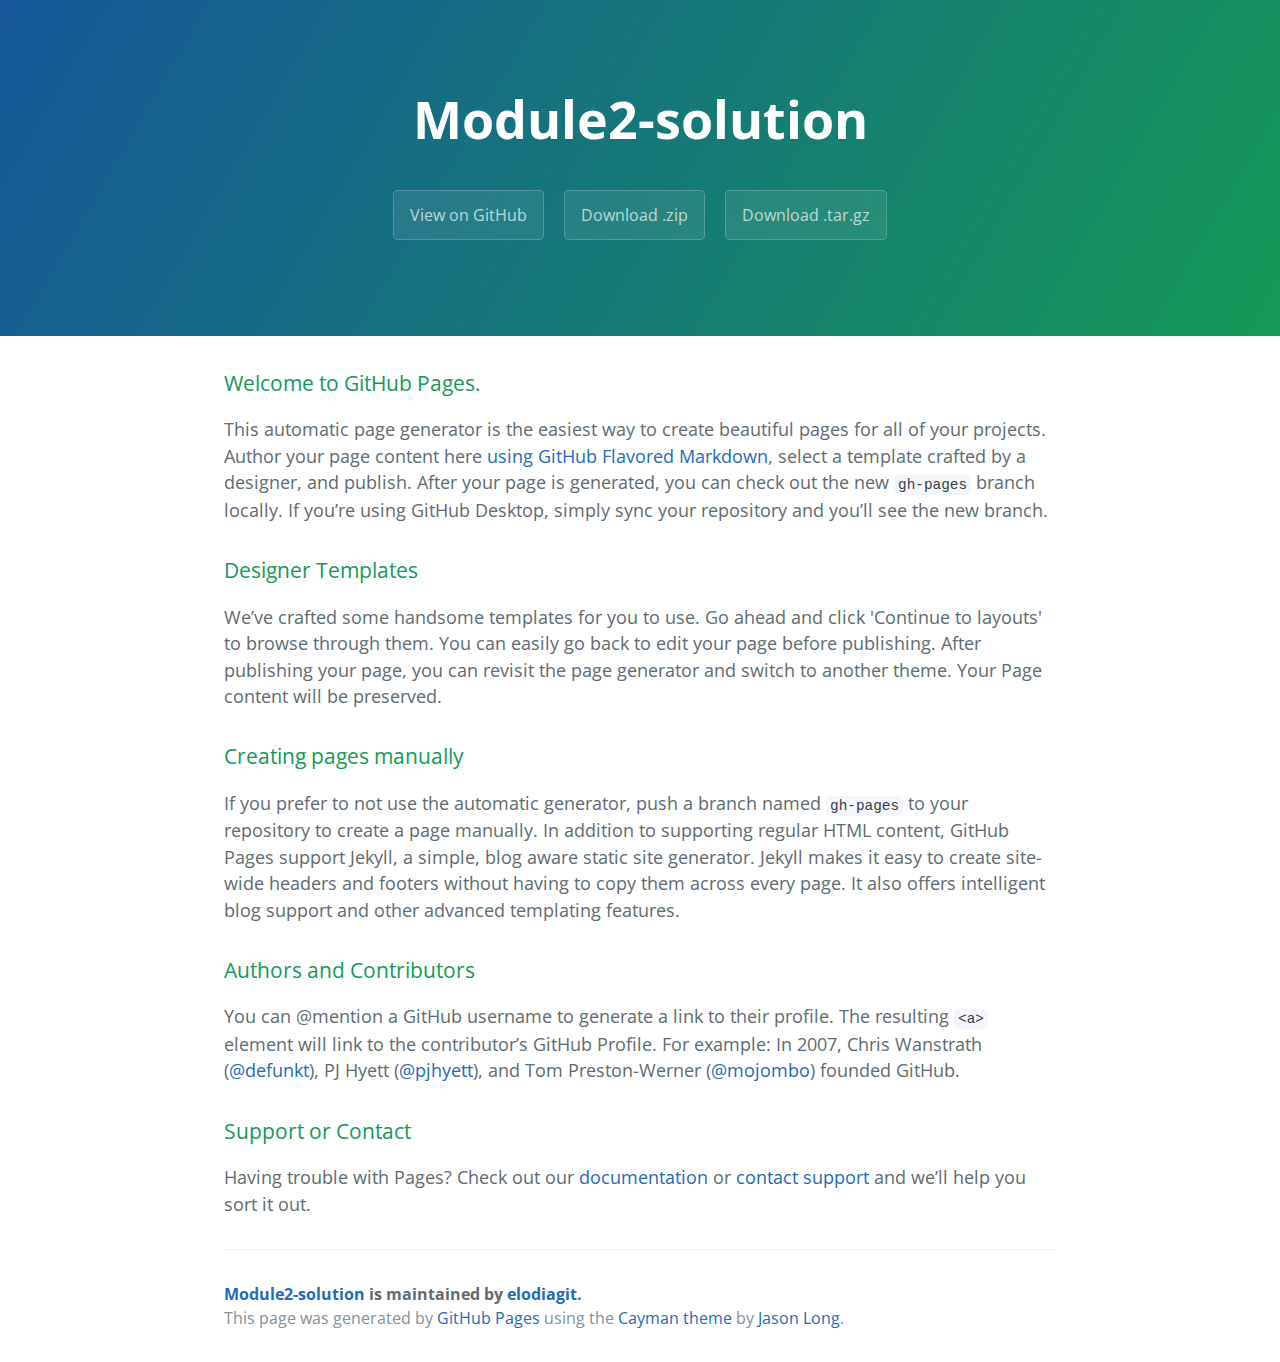
<file: index.html>
<!DOCTYPE html>
<html lang="en-us">
  <head>
    <meta charset="UTF-8">
    <title>Module2-solution by elodiagit</title>
    <meta name="viewport" content="width=device-width, initial-scale=1">
    <link rel="stylesheet" type="text/css" href="stylesheets/normalize.css" media="screen">
    <link href='https://fonts.googleapis.com/css?family=Open+Sans:400,700' rel='stylesheet' type='text/css'>
    <link rel="stylesheet" type="text/css" href="stylesheets/stylesheet.css" media="screen">
    <link rel="stylesheet" type="text/css" href="stylesheets/github-light.css" media="screen">
  </head>
  <body>
    <section class="page-header">
      <h1 class="project-name">Module2-solution</h1>
      <h2 class="project-tagline"></h2>
      <a href="https://github.com/elodiagit/module2-solution" class="btn">View on GitHub</a>
      <a href="https://github.com/elodiagit/module2-solution/zipball/master" class="btn">Download .zip</a>
      <a href="https://github.com/elodiagit/module2-solution/tarball/master" class="btn">Download .tar.gz</a>
    </section>

    <section class="main-content">
      <h3>
<a id="welcome-to-github-pages" class="anchor" href="#welcome-to-github-pages" aria-hidden="true"><span aria-hidden="true" class="octicon octicon-link"></span></a>Welcome to GitHub Pages.</h3>

<p>This automatic page generator is the easiest way to create beautiful pages for all of your projects. Author your page content here <a href="https://guides.github.com/features/mastering-markdown/">using GitHub Flavored Markdown</a>, select a template crafted by a designer, and publish. After your page is generated, you can check out the new <code>gh-pages</code> branch locally. If you’re using GitHub Desktop, simply sync your repository and you’ll see the new branch.</p>

<h3>
<a id="designer-templates" class="anchor" href="#designer-templates" aria-hidden="true"><span aria-hidden="true" class="octicon octicon-link"></span></a>Designer Templates</h3>

<p>We’ve crafted some handsome templates for you to use. Go ahead and click 'Continue to layouts' to browse through them. You can easily go back to edit your page before publishing. After publishing your page, you can revisit the page generator and switch to another theme. Your Page content will be preserved.</p>

<h3>
<a id="creating-pages-manually" class="anchor" href="#creating-pages-manually" aria-hidden="true"><span aria-hidden="true" class="octicon octicon-link"></span></a>Creating pages manually</h3>

<p>If you prefer to not use the automatic generator, push a branch named <code>gh-pages</code> to your repository to create a page manually. In addition to supporting regular HTML content, GitHub Pages support Jekyll, a simple, blog aware static site generator. Jekyll makes it easy to create site-wide headers and footers without having to copy them across every page. It also offers intelligent blog support and other advanced templating features.</p>

<h3>
<a id="authors-and-contributors" class="anchor" href="#authors-and-contributors" aria-hidden="true"><span aria-hidden="true" class="octicon octicon-link"></span></a>Authors and Contributors</h3>

<p>You can @mention a GitHub username to generate a link to their profile. The resulting <code>&lt;a&gt;</code> element will link to the contributor’s GitHub Profile. For example: In 2007, Chris Wanstrath (<a href="https://github.com/defunkt" class="user-mention">@defunkt</a>), PJ Hyett (<a href="https://github.com/pjhyett" class="user-mention">@pjhyett</a>), and Tom Preston-Werner (<a href="https://github.com/mojombo" class="user-mention">@mojombo</a>) founded GitHub.</p>

<h3>
<a id="support-or-contact" class="anchor" href="#support-or-contact" aria-hidden="true"><span aria-hidden="true" class="octicon octicon-link"></span></a>Support or Contact</h3>

<p>Having trouble with Pages? Check out our <a href="https://help.github.com/pages">documentation</a> or <a href="https://github.com/contact">contact support</a> and we’ll help you sort it out.</p>

      <footer class="site-footer">
        <span class="site-footer-owner"><a href="https://github.com/elodiagit/module2-solution">Module2-solution</a> is maintained by <a href="https://github.com/elodiagit">elodiagit</a>.</span>

        <span class="site-footer-credits">This page was generated by <a href="https://pages.github.com">GitHub Pages</a> using the <a href="https://github.com/jasonlong/cayman-theme">Cayman theme</a> by <a href="https://twitter.com/jasonlong">Jason Long</a>.</span>
      </footer>

    </section>

  
  </body>
</html>
</file>
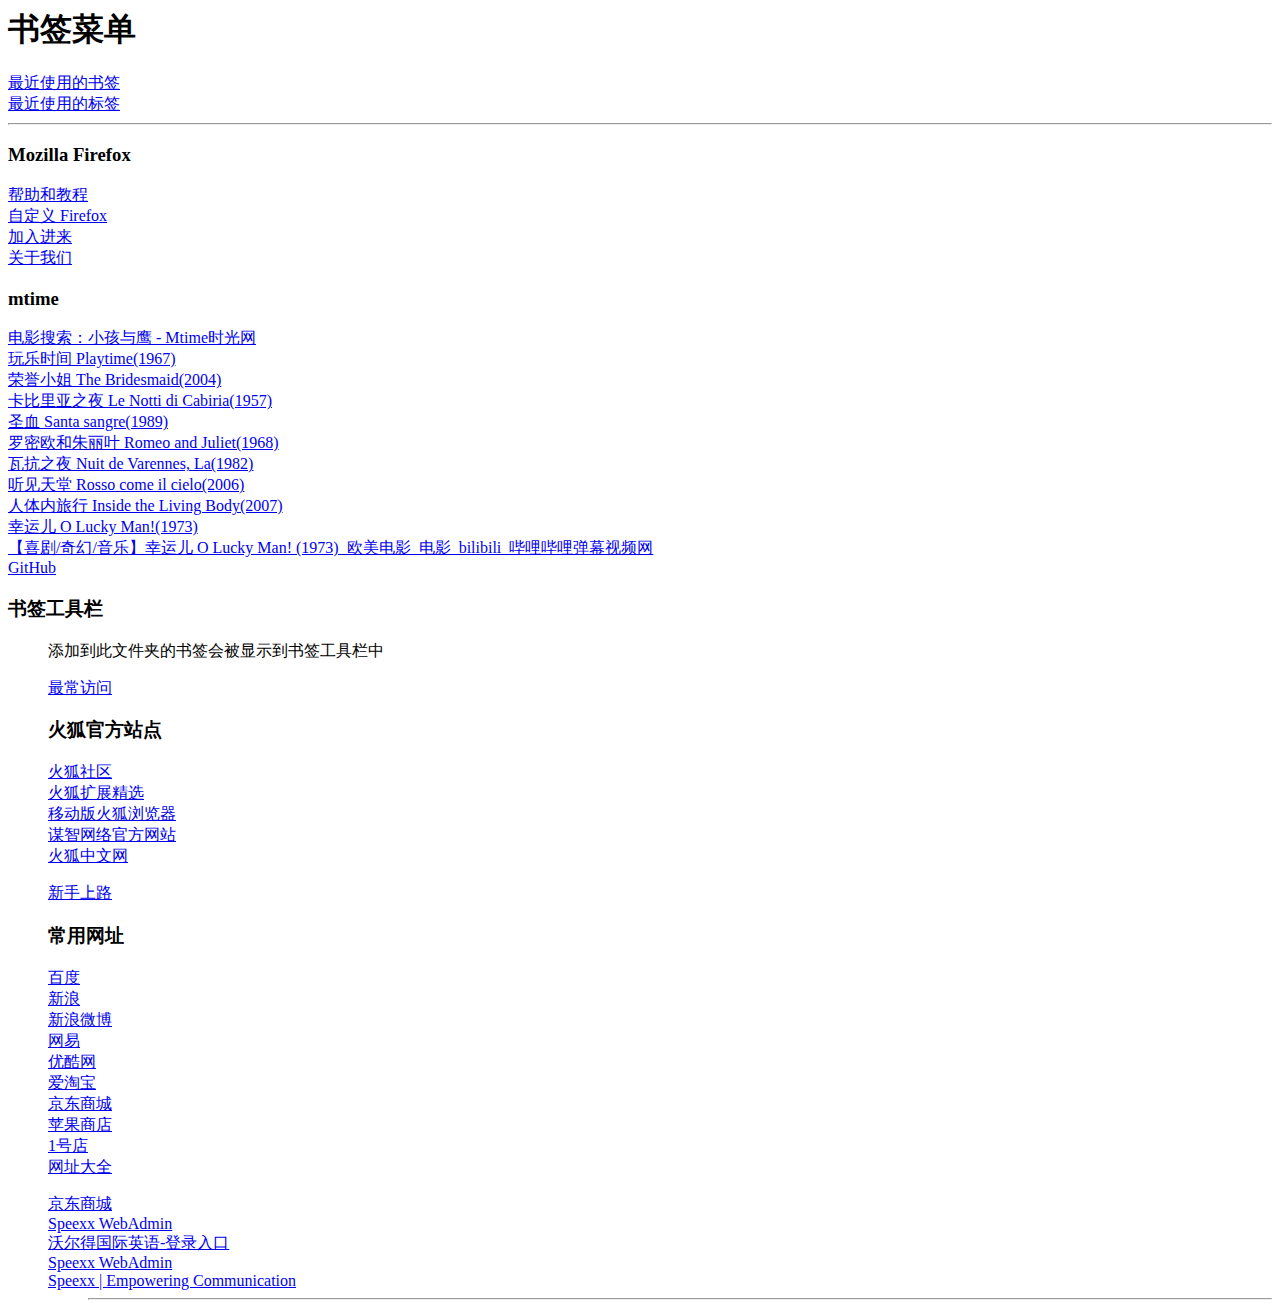
<file: bookmarks.html>
<!DOCTYPE NETSCAPE-Bookmark-file-1>
<!-- This is an automatically generated file.
     It will be read and overwritten.
     DO NOT EDIT! -->
<META HTTP-EQUIV="Content-Type" CONTENT="text/html; charset=UTF-8">
<TITLE>Bookmarks</TITLE>
<H1>书签菜单</H1>

<DL><p>
    <DT><A HREF="place:folder=BOOKMARKS_MENU&folder=UNFILED_BOOKMARKS&folder=TOOLBAR&queryType=1&sort=12&maxResults=10&excludeQueries=1" ADD_DATE="1463811047" LAST_MODIFIED="1472281223">最近使用的书签</A>
    <DT><A HREF="place:type=6&sort=14&maxResults=10" ADD_DATE="1472281227" LAST_MODIFIED="1472281227">最近使用的标签</A>
    <HR>    <DT><H3 ADD_DATE="1463811040" LAST_MODIFIED="1463811040">Mozilla Firefox</H3>
    <DL><p>
        <DT><A HREF="https://www.mozilla.org/zh-CN/firefox/help/" ADD_DATE="1463811040" LAST_MODIFIED="1463811040" ICON_URI="http://www.mozilla.org/2005/made-up-favicon/1-1463811040315" ICON="[data-uri]">帮助和教程</A>
        <DT><A HREF="https://www.mozilla.org/zh-CN/firefox/customize/" ADD_DATE="1463811040" LAST_MODIFIED="1463811040" ICON_URI="http://www.mozilla.org/2005/made-up-favicon/2-1463811040318" ICON="[data-uri]">自定义 Firefox</A>
        <DT><A HREF="https://www.mozilla.org/zh-CN/contribute/" ADD_DATE="1463811040" LAST_MODIFIED="1463811040" ICON_URI="http://www.mozilla.org/2005/made-up-favicon/3-1463811040322" ICON="[data-uri]">加入进来</A>
        <DT><A HREF="https://www.mozilla.org/zh-CN/about/" ADD_DATE="1463811040" LAST_MODIFIED="1463811040" ICON_URI="http://www.mozilla.org/2005/made-up-favicon/4-1463811040325" ICON="[data-uri]">关于我们</A>
    </DL><p>
    <DT><H3 ADD_DATE="1481964005" LAST_MODIFIED="1481964010">mtime</H3>
    <DL><p>
        <DT><A HREF="http://search.mtime.com/search/?q=%E5%B0%8F%E5%AD%A9%E4%B8%8E%E9%B9%B0" ADD_DATE="1481964005" LAST_MODIFIED="1481964005">电影搜索：小孩与鹰 - Mtime时光网</A>
        <DT><A HREF="http://movie.mtime.com/12509/" ADD_DATE="1481964005" LAST_MODIFIED="1481964005">玩乐时间 Playtime(1967)</A>
        <DT><A HREF="http://movie.mtime.com/18942/" ADD_DATE="1481964005" LAST_MODIFIED="1481964005">荣誉小姐 The Bridesmaid(2004)</A>
        <DT><A HREF="http://movie.mtime.com/18730/" ADD_DATE="1481964005" LAST_MODIFIED="1481964005">卡比里亚之夜 Le Notti di Cabiria(1957)</A>
        <DT><A HREF="http://movie.mtime.com/19396/" ADD_DATE="1481964005" LAST_MODIFIED="1481964005">圣血 Santa sangre(1989)</A>
        <DT><A HREF="http://movie.mtime.com/29490/" ADD_DATE="1481964005" LAST_MODIFIED="1481964005">罗密欧和朱丽叶 Romeo and Juliet(1968)</A>
        <DT><A HREF="http://movie.mtime.com/30136/" ADD_DATE="1481964005" LAST_MODIFIED="1481964005">瓦抗之夜 Nuit de Varennes, La(1982)</A>
        <DT><A HREF="http://movie.mtime.com/56041/" ADD_DATE="1481964005" LAST_MODIFIED="1481964005">听见天堂 Rosso come il cielo(2006)</A>
        <DT><A HREF="http://movie.mtime.com/123318/" ADD_DATE="1481964005" LAST_MODIFIED="1481964005">人体内旅行 Inside the Living Body(2007)</A>
        <DT><A HREF="http://movie.mtime.com/18626/" ADD_DATE="1481964005" LAST_MODIFIED="1481964005">幸运儿 O Lucky Man!(1973)</A>
        <DT><A HREF="http://www.bilibili.com/video/av2917349/" ADD_DATE="1481964005" LAST_MODIFIED="1481964005">【喜剧/奇幻/音乐】幸运儿 O Lucky Man! (1973)_欧美电影_电影_bilibili_哔哩哔哩弹幕视频网</A>
        <DT><A HREF="https://github.com/" ADD_DATE="1481964005" LAST_MODIFIED="1481964005">GitHub</A>
    </DL><p>
    <DT><H3 ADD_DATE="1463811037" LAST_MODIFIED="1481963785" PERSONAL_TOOLBAR_FOLDER="true">书签工具栏</H3>
    <DD>添加到此文件夹的书签会被显示到书签工具栏中
    <DL><p>
        <DT><A HREF="place:sort=8&maxResults=10" ADD_DATE="1472281226" LAST_MODIFIED="1472281227">最常访问</A>
        <DT><H3 ADD_DATE="1463811040" LAST_MODIFIED="1463811043">火狐官方站点</H3>
        <DL><p>
            <DT><A HREF="http://mozilla.com.cn/?src=ffbookmark" ADD_DATE="1463811040" LAST_MODIFIED="1463811040">火狐社区</A>
            <DT><A HREF="http://mozilla.com.cn/topic/1/?src=ffbookmark" ADD_DATE="1463811040" LAST_MODIFIED="1463811040">火狐扩展精选</A>
            <DT><A HREF="http://firefox.com.cn/download/mobile/?src=ffbookmark" ADD_DATE="1463811041" LAST_MODIFIED="1463811041">移动版火狐浏览器</A>
            <DT><A HREF="http://www.firefox.com.cn/" ADD_DATE="1463811043" LAST_MODIFIED="1463811043">谋智网络官方网站</A>
            <DT><A HREF="http://www.firefoxchina.cn/" ADD_DATE="1463811043" LAST_MODIFIED="1463811043">火狐中文网</A>
        </DL><p>
        <DT><A HREF="https://www.mozilla.org/zh-CN/firefox/central/" ADD_DATE="1463811040" LAST_MODIFIED="1463811040" ICON_URI="http://www.mozilla.org/2005/made-up-favicon/0-1463811040309" ICON="[data-uri]">新手上路</A>
        <DT><H3 ADD_DATE="1463811044" LAST_MODIFIED="1463811045">常用网址</H3>
        <DL><p>
            <DT><A HREF="https://www.baidu.com/index.php?tn=monline_3_dg" ADD_DATE="1463811044" LAST_MODIFIED="1463811044" ICON_URI="https://www.baidu.com/favicon.ico" ICON="[data-uri]" SHORTCUTURL="mozcn:baidu:home">百度</A>
            <DT><A HREF="http://www.sina.com.cn/" ADD_DATE="1463811044" LAST_MODIFIED="1463811044">新浪</A>
            <DT><A HREF="http://weibo.com/?c=spr_web_sq_firefox_weibo_t001" ADD_DATE="1463811044" LAST_MODIFIED="1463811044" ICON_URI="http://weibo.com/favicon.ico" ICON="[data-uri]" SHORTCUTURL="mozcn:weibo:home">新浪微博</A>
            <DT><A HREF="http://www.163.com/" ADD_DATE="1463811044" LAST_MODIFIED="1463811044" ICON_URI="http://www.163.com/favicon.ico" ICON="[data-uri]">网易</A>
            <DT><A HREF="http://youku.com/" ADD_DATE="1463811044" LAST_MODIFIED="1463811044">优酷网</A>
            <DT><A HREF="http://ai.taobao.com/?pid=mm_28347190_2425761_17624777" ADD_DATE="1463811044" LAST_MODIFIED="1463811044" SHORTCUTURL="mozcn:taobao:legacy">爱淘宝</A>
            <DT><A HREF="http://union.click.jd.com/jdc?e=&p=AiIBZRprFDJWWA1FBCVbV0IUEEULRFRBSkAOClBMW0srE1ZWRwVWWTp3AmxCFGgMdFRAWwAeOxkOIgZlGFgUBhEGVxJeJTJzdWU%3D&t=W1dCFBBFC0RUQUpADgpQTFtL" ADD_DATE="1463811045" LAST_MODIFIED="1463811045" SHORTCUTURL="mozcn:jd:union">京东商城</A>
            <DT><A HREF="http://aos.prf.hn/click/camref:111lEF" ADD_DATE="1463811045" LAST_MODIFIED="1463811045" ICON_URI="fake-favicon-uri:http://aos.prf.hn/click/camref:111lEF" ICON="[data-uri]" SHORTCUTURL="mozcn:applestore:home">苹果商店</A>
            <DT><A HREF="http://www.yihaodian.com/?tracker_u=10977119545" ADD_DATE="1463811045" LAST_MODIFIED="1463811045" SHORTCUTURL="mozcn:yhd:home">1号店</A>
            <DT><A HREF="http://www.hao123.com/?tn=12092018_12_hao_pg" ADD_DATE="1463811045" LAST_MODIFIED="1463811045" SHORTCUTURL="mozcn:hao123:home">网址大全</A>
        </DL><p>
        <DT><A HREF="https://c.duomai.com/track.php?site_id=347&aid=61&euid=&t=http%3A%2F%2Fwww.jd.com%2F" ADD_DATE="1463811046" LAST_MODIFIED="1478778426" ICON_URI="fake-favicon-uri:https://c.duomai.com/track.php?site_id=347&aid=61&euid=&t=http%3A%2F%2Fwww.jd.com%2F" ICON="[data-uri]" SHORTCUTURL="mozcn:toolbar:jd">京东商城</A>
        <DT><A HREF="http://portal.speexx.cn/webadmin/" ADD_DATE="1464568280" LAST_MODIFIED="1464568280" ICON_URI="http://portal.speexx.cn/favicon.ico" ICON="[data-uri]" LAST_CHARSET="UTF-8">Speexx WebAdmin</A>
        <DD>
        <DT><A HREF="http://portal.365world.com/" ADD_DATE="1464568297" LAST_MODIFIED="1464568297" LAST_CHARSET="UTF-8">沃尔得国际英语-登录入口</A>
        <DD>
        <DT><A HREF="http://portal.speexx.cn/webadmin/#!/new-users" ADD_DATE="1479276000" LAST_MODIFIED="1479276000" ICON_URI="http://portal.speexx.cn/favicon.ico" ICON="[data-uri]" LAST_CHARSET="UTF-8">Speexx WebAdmin</A>
        <DD>
        <DT><A HREF="http://portal.speexx.cn/login" ADD_DATE="1479897747" LAST_MODIFIED="1479897748" ICON_URI="http://portal.speexx.cn/favicon.ico" ICON="[data-uri]" LAST_CHARSET="UTF-8">Speexx | Empowering Communication</A>
        <DD>
        <HR>    </DL><p>
</DL>
</file>
<file: stylesheets/stylesheet.css>
* {
  box-sizing: border-box; }

body {
  padding: 0;
  margin: 0;
  font-family: "Open Sans", "Helvetica Neue", Helvetica, Arial, sans-serif;
  font-size: 16px;
  line-height: 1.5;
  color: #606c71; }

a {
  color: #1e6bb8;
  text-decoration: none; }
  a:hover {
    text-decoration: underline; }

.btn {
  display: inline-block;
  margin-bottom: 1rem;
  color: rgba(255, 255, 255, 0.7);
  background-color: rgba(255, 255, 255, 0.08);
  border-color: rgba(255, 255, 255, 0.2);
  border-style: solid;
  border-width: 1px;
  border-radius: 0.3rem;
  transition: color 0.2s, background-color 0.2s, border-color 0.2s; }
  .btn + .btn {
    margin-left: 1rem; }

.btn:hover {
  color: rgba(255, 255, 255, 0.8);
  text-decoration: none;
  background-color: rgba(255, 255, 255, 0.2);
  border-color: rgba(255, 255, 255, 0.3); }

@media screen and (min-width: 64em) {
  .btn {
    padding: 0.75rem 1rem; } }

@media screen and (min-width: 42em) and (max-width: 64em) {
  .btn {
    padding: 0.6rem 0.9rem;
    font-size: 0.9rem; } }

@media screen and (max-width: 42em) {
  .btn {
    display: block;
    width: 100%;
    padding: 0.75rem;
    font-size: 0.9rem; }
    .btn + .btn {
      margin-top: 1rem;
      margin-left: 0; } }

.page-header {
  color: #fff;
  text-align: center;
  background-color: #159957;
  background-image: linear-gradient(120deg, #155799, #159957); }

@media screen and (min-width: 64em) {
  .page-header {
    padding: 5rem 6rem; } }

@media screen and (min-width: 42em) and (max-width: 64em) {
  .page-header {
    padding: 3rem 4rem; } }

@media screen and (max-width: 42em) {
  .page-header {
    padding: 2rem 1rem; } }

.project-name {
  margin-top: 0;
  margin-bottom: 0.1rem; }

@media screen and (min-width: 64em) {
  .project-name {
    font-size: 3.25rem; } }

@media screen and (min-width: 42em) and (max-width: 64em) {
  .project-name {
    font-size: 2.25rem; } }

@media screen and (max-width: 42em) {
  .project-name {
    font-size: 1.75rem; } }

.project-tagline {
  margin-bottom: 2rem;
  font-weight: normal;
  opacity: 0.7; }

@media screen and (min-width: 64em) {
  .project-tagline {
    font-size: 1.25rem; } }

@media screen and (min-width: 42em) and (max-width: 64em) {
  .project-tagline {
    font-size: 1.15rem; } }

@media screen and (max-width: 42em) {
  .project-tagline {
    font-size: 1rem; } }

.main-content :first-child {
  margin-top: 0; }
.main-content img {
  max-width: 100%; }
.main-content h1, .main-content h2, .main-content h3, .main-content h4, .main-content h5, .main-content h6 {
  margin-top: 2rem;
  margin-bottom: 1rem;
  font-weight: normal;
  color: #159957; }
.main-content p {
  margin-bottom: 1em; }
.main-content code {
  padding: 2px 4px;
  font-family: Consolas, "Liberation Mono", Menlo, Courier, monospace;
  font-size: 0.9rem;
  color: #383e41;
  background-color: #f3f6fa;
  border-radius: 0.3rem; }
.main-content pre {
  padding: 0.8rem;
  margin-top: 0;
  margin-bottom: 1rem;
  font: 1rem Consolas, "Liberation Mono", Menlo, Courier, monospace;
  color: #567482;
  word-wrap: normal;
  background-color: #f3f6fa;
  border: solid 1px #dce6f0;
  border-radius: 0.3rem; }
  .main-content pre > code {
    padding: 0;
    margin: 0;
    font-size: 0.9rem;
    color: #567482;
    word-break: normal;
    white-space: pre;
    background: transparent;
    border: 0; }
.main-content .highlight {
  margin-bottom: 1rem; }
  .main-content .highlight pre {
    margin-bottom: 0;
    word-break: normal; }
.main-content .highlight pre, .main-content pre {
  padding: 0.8rem;
  overflow: auto;
  font-size: 0.9rem;
  line-height: 1.45;
  border-radius: 0.3rem; }
.main-content pre code, .main-content pre tt {
  display: inline;
  max-width: initial;
  padding: 0;
  margin: 0;
  overflow: initial;
  line-height: inherit;
  word-wrap: normal;
  background-color: transparent;
  border: 0; }
  .main-content pre code:before, .main-content pre code:after, .main-content pre tt:before, .main-content pre tt:after {
    content: normal; }
.main-content ul, .main-content ol {
  margin-top: 0; }
.main-content blockquote {
  padding: 0 1rem;
  margin-left: 0;
  color: #819198;
  border-left: 0.3rem solid #dce6f0; }
  .main-content blockquote > :first-child {
    margin-top: 0; }
  .main-content blockquote > :last-child {
    margin-bottom: 0; }
.main-content table {
  display: block;
  width: 100%;
  overflow: auto;
  word-break: normal;
  word-break: keep-all; }
  .main-content table th {
    font-weight: bold; }
  .main-content table th, .main-content table td {
    padding: 0.5rem 1rem;
    border: 1px solid #e9ebec; }
.main-content dl {
  padding: 0; }
  .main-content dl dt {
    padding: 0;
    margin-top: 1rem;
    font-size: 1rem;
    font-weight: bold; }
  .main-content dl dd {
    padding: 0;
    margin-bottom: 1rem; }
.main-content hr {
  height: 2px;
  padding: 0;
  margin: 1rem 0;
  background-color: #eff0f1;
  border: 0; }

@media screen and (min-width: 64em) {
  .main-content {
    max-width: 64rem;
    padding: 2rem 6rem;
    margin: 0 auto;
    font-size: 1.1rem; } }

@media screen and (min-width: 42em) and (max-width: 64em) {
  .main-content {
    padding: 2rem 4rem;
    font-size: 1.1rem; } }

@media screen and (max-width: 42em) {
  .main-content {
    padding: 2rem 1rem;
    font-size: 1rem; } }

.site-footer {
  padding-top: 2rem;
  margin-top: 2rem;
  border-top: solid 1px #eff0f1; }

.site-footer-owner {
  display: block;
  font-weight: bold; }

.site-footer-credits {
  color: #819198; }

@media screen and (min-width: 64em) {
  .site-footer {
    font-size: 1rem; } }

@media screen and (min-width: 42em) and (max-width: 64em) {
  .site-footer {
    font-size: 1rem; } }

@media screen and (max-width: 42em) {
  .site-footer {
    font-size: 0.9rem; } }
</file>
<file: stylesheets/github-light.css>
/*
The MIT License (MIT)

Copyright (c) 2016 GitHub, Inc.

Permission is hereby granted, free of charge, to any person obtaining a copy
of this software and associated documentation files (the "Software"), to deal
in the Software without restriction, including without limitation the rights
to use, copy, modify, merge, publish, distribute, sublicense, and/or sell
copies of the Software, and to permit persons to whom the Software is
furnished to do so, subject to the following conditions:

The above copyright notice and this permission notice shall be included in all
copies or substantial portions of the Software.

THE SOFTWARE IS PROVIDED "AS IS", WITHOUT WARRANTY OF ANY KIND, EXPRESS OR
IMPLIED, INCLUDING BUT NOT LIMITED TO THE WARRANTIES OF MERCHANTABILITY,
FITNESS FOR A PARTICULAR PURPOSE AND NONINFRINGEMENT. IN NO EVENT SHALL THE
AUTHORS OR COPYRIGHT HOLDERS BE LIABLE FOR ANY CLAIM, DAMAGES OR OTHER
LIABILITY, WHETHER IN AN ACTION OF CONTRACT, TORT OR OTHERWISE, ARISING FROM,
OUT OF OR IN CONNECTION WITH THE SOFTWARE OR THE USE OR OTHER DEALINGS IN THE
SOFTWARE.

*/

.pl-c /* comment */ {
  color: #969896;
}

.pl-c1 /* constant, variable.other.constant, support, meta.property-name, support.constant, support.variable, meta.module-reference, markup.raw, meta.diff.header */,
.pl-s .pl-v /* string variable */ {
  color: #0086b3;
}

.pl-e /* entity */,
.pl-en /* entity.name */ {
  color: #795da3;
}

.pl-smi /* variable.parameter.function, storage.modifier.package, storage.modifier.import, storage.type.java, variable.other */,
.pl-s .pl-s1 /* string source */ {
  color: #333;
}

.pl-ent /* entity.name.tag */ {
  color: #63a35c;
}

.pl-k /* keyword, storage, storage.type */ {
  color: #a71d5d;
}

.pl-s /* string */,
.pl-pds /* punctuation.definition.string, string.regexp.character-class */,
.pl-s .pl-pse .pl-s1 /* string punctuation.section.embedded source */,
.pl-sr /* string.regexp */,
.pl-sr .pl-cce /* string.regexp constant.character.escape */,
.pl-sr .pl-sre /* string.regexp source.ruby.embedded */,
.pl-sr .pl-sra /* string.regexp string.regexp.arbitrary-repitition */ {
  color: #183691;
}

.pl-v /* variable */ {
  color: #ed6a43;
}

.pl-id /* invalid.deprecated */ {
  color: #b52a1d;
}

.pl-ii /* invalid.illegal */ {
  color: #f8f8f8;
  background-color: #b52a1d;
}

.pl-sr .pl-cce /* string.regexp constant.character.escape */ {
  font-weight: bold;
  color: #63a35c;
}

.pl-ml /* markup.list */ {
  color: #693a17;
}

.pl-mh /* markup.heading */,
.pl-mh .pl-en /* markup.heading entity.name */,
.pl-ms /* meta.separator */ {
  font-weight: bold;
  color: #1d3e81;
}

.pl-mq /* markup.quote */ {
  color: #008080;
}

.pl-mi /* markup.italic */ {
  font-style: italic;
  color: #333;
}

.pl-mb /* markup.bold */ {
  font-weight: bold;
  color: #333;
}

.pl-md /* markup.deleted, meta.diff.header.from-file */ {
  color: #bd2c00;
  background-color: #ffecec;
}

.pl-mi1 /* markup.inserted, meta.diff.header.to-file */ {
  color: #55a532;
  background-color: #eaffea;
}

.pl-mdr /* meta.diff.range */ {
  font-weight: bold;
  color: #795da3;
}

.pl-mo /* meta.output */ {
  color: #1d3e81;
}
</file>
